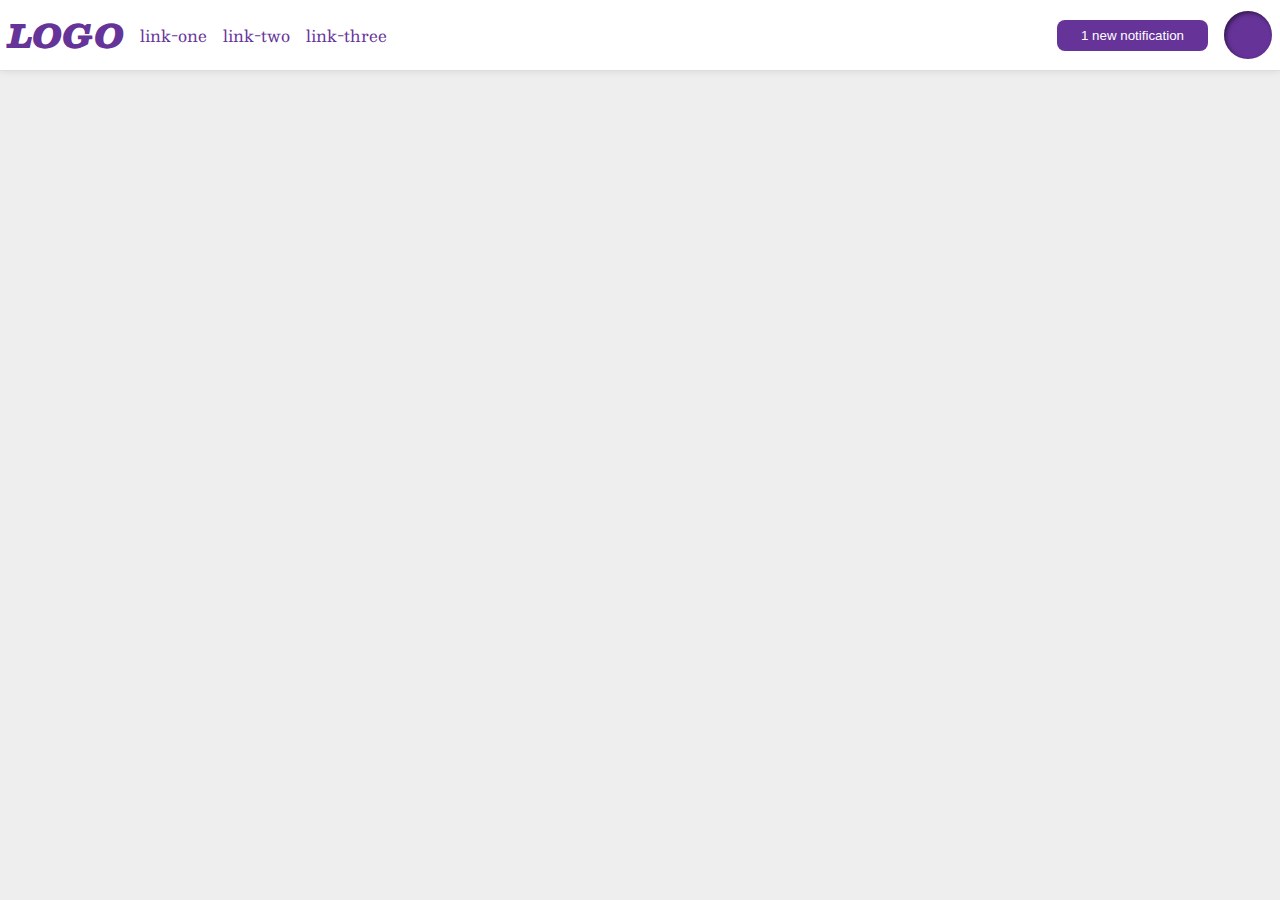
<file: foundations/flex/03-flex-header-2/index.html>
<!DOCTYPE html>
<html lang="en">
  <head>
    <meta charset="UTF-8">
    <meta http-equiv="X-UA-Compatible" content="IE=edge">
    <meta name="viewport" content="width=device-width, initial-scale=1.0">
    <title>Flex Header 2</title>
    <link rel="stylesheet" href="style.css">
  </head>
  <body>
    <div class="header">
      <div class="left">
        <div class="logo">
          LOGO
        </div>
        <ul class="links">
          <li><a href="https://google.com">link-one</a></li>
          <li><a href="https://google.com">link-two</a></li>
          <li><a href="https://google.com">link-three</a></li>
        </ul>
      </div>
      <div class="right">
        <button class="notifications">
          1 new notification
        </button>
        <div class="profile-image"></div>
      </div>
    </div>
  </body>
</html>
</file>
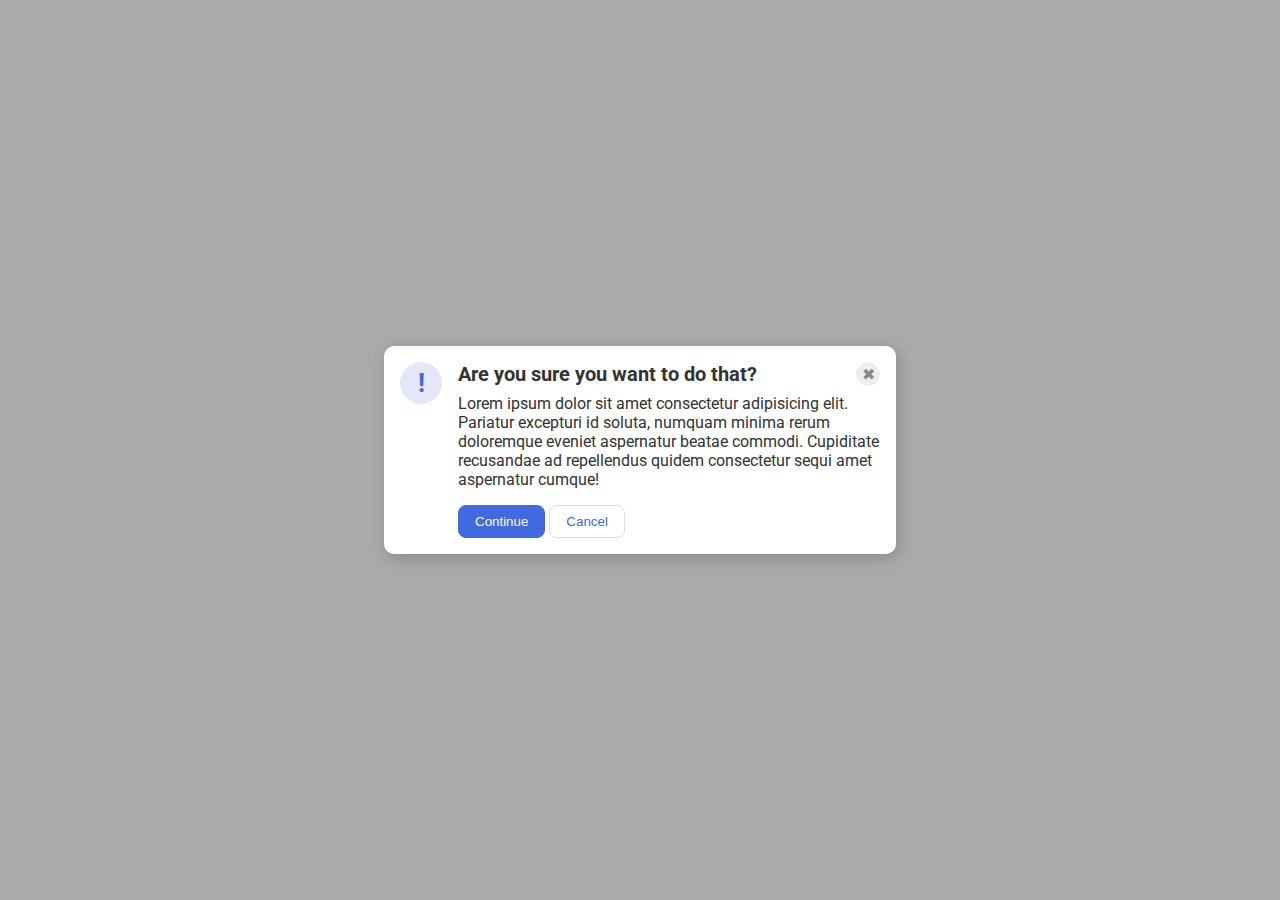
<file: foundations/flex/05-flex-modal/index.html>
<!DOCTYPE html>
<html lang="en">
  <head>
    <meta charset="UTF-8">
    <meta http-equiv="X-UA-Compatible" content="IE=edge">
    <meta name="viewport" content="width=device-width, initial-scale=1.0">
    <link rel="stylesheet" href="style.css">
    <title>Modal</title>
  </head>
  <body>
    <div class="modal">
      <div class="icon">!</div>
      <div class="container">
      <div class="header">Are you sure you want to do that?
      <button class="close-button">✖</button>
      </div>
      <div class="text">Lorem ipsum dolor sit amet consectetur adipisicing elit. Pariatur excepturi id soluta, numquam minima rerum doloremque eveniet aspernatur beatae commodi. Cupiditate recusandae ad repellendus quidem consectetur sequi amet aspernatur cumque!</div>
      <button class="continue">Continue</button>
      <button class="cancel">Cancel</button>
      </div>
    </div>
  </body>
</html>
</file>
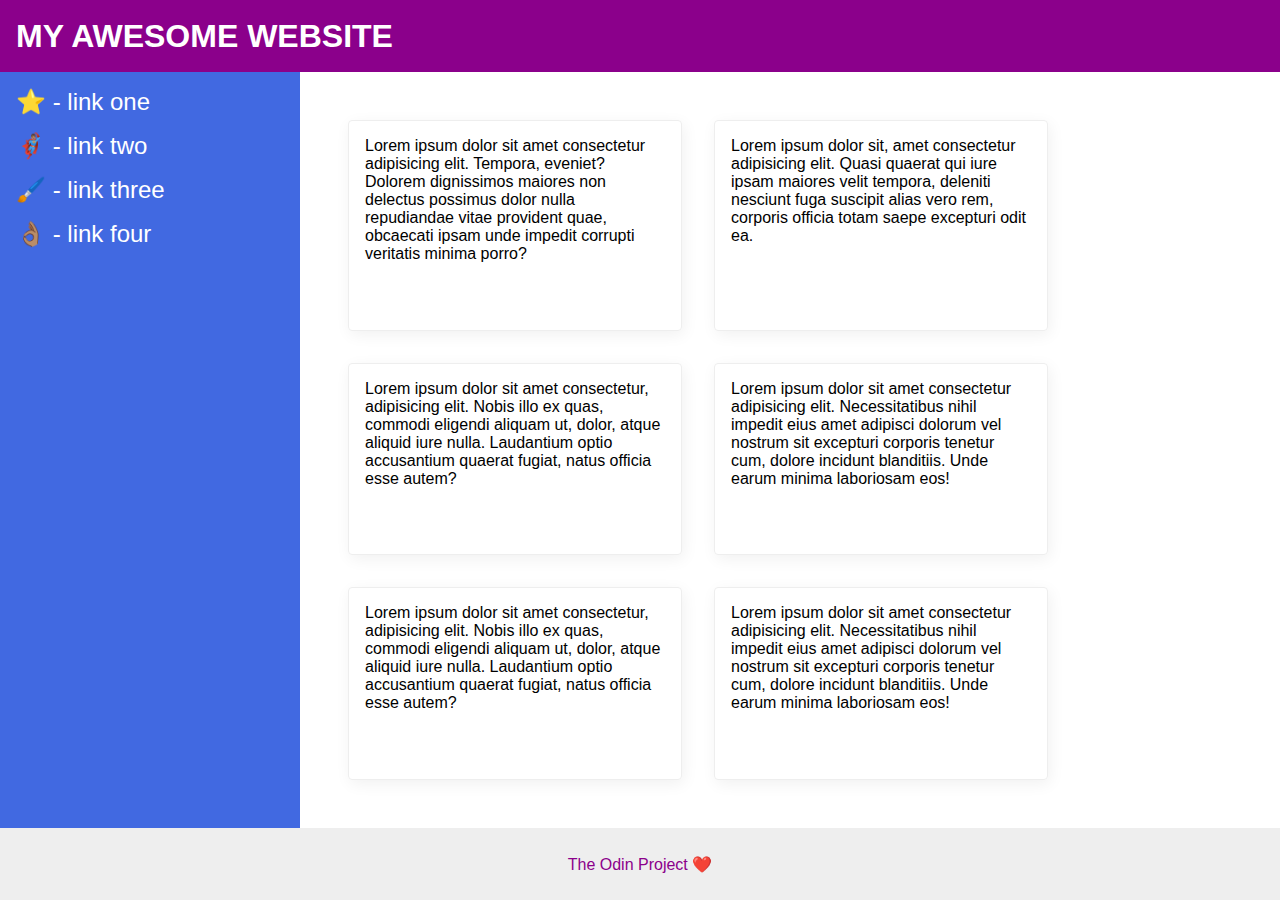
<file: foundations/flex/07-flex-layout-2/index.html>
<!DOCTYPE html>
<html lang="en">
  <head>
    <meta charset="UTF-8">
    <meta http-equiv="X-UA-Compatible" content="IE=edge">
    <meta name="viewport" content="width=device-width, initial-scale=1.0">
    <title>The Holy Grail</title>
    <link rel="stylesheet" href="style.css">
  </head>
  <body>
    <div class="header">
      MY AWESOME WEBSITE
    </div>
    <div class="wrap">
      <div class="sidebar">
        <ul>
          <li><a href="#">⭐ - link one</a></li>
          <li><a href="#">🦸🏽‍♂️ - link two</a></li>
          <li><a href="#">🖌️ - link three</a></li>
          <li><a href="#">👌🏽 - link four</a></li>
        </ul>
      </div>
      <div class="container">
        <div class="card">Lorem ipsum dolor sit amet consectetur adipisicing elit. Tempora, eveniet? Dolorem dignissimos maiores non delectus possimus dolor nulla repudiandae vitae provident quae, obcaecati ipsam unde impedit corrupti veritatis minima porro?</div>
        <div class="card">Lorem ipsum dolor sit, amet consectetur adipisicing elit. Quasi quaerat qui iure ipsam maiores velit tempora, deleniti nesciunt fuga suscipit alias vero rem, corporis officia totam saepe excepturi odit ea.</div>
        <div class="card">Lorem ipsum dolor sit amet consectetur, adipisicing elit. Nobis illo ex quas, commodi eligendi aliquam ut, dolor, atque aliquid iure nulla. Laudantium optio accusantium quaerat fugiat, natus officia esse autem?</div>
        <div class="card">Lorem ipsum dolor sit amet consectetur adipisicing elit. Necessitatibus nihil impedit eius amet adipisci dolorum vel nostrum sit excepturi corporis tenetur cum, dolore incidunt blanditiis. Unde earum minima laboriosam eos!</div>
        <div class="card">Lorem ipsum dolor sit amet consectetur, adipisicing elit. Nobis illo ex quas, commodi eligendi aliquam ut, dolor, atque aliquid iure nulla. Laudantium optio accusantium quaerat fugiat, natus officia esse autem?</div>
        <div class="card">Lorem ipsum dolor sit amet consectetur adipisicing elit. Necessitatibus nihil impedit eius amet adipisci dolorum vel nostrum sit excepturi corporis tenetur cum, dolore incidunt blanditiis. Unde earum minima laboriosam eos!</div>
      </div>
    </div>
    <div class="footer">
      The Odin Project ❤️
    </div>
  </body>
</html>
</file>
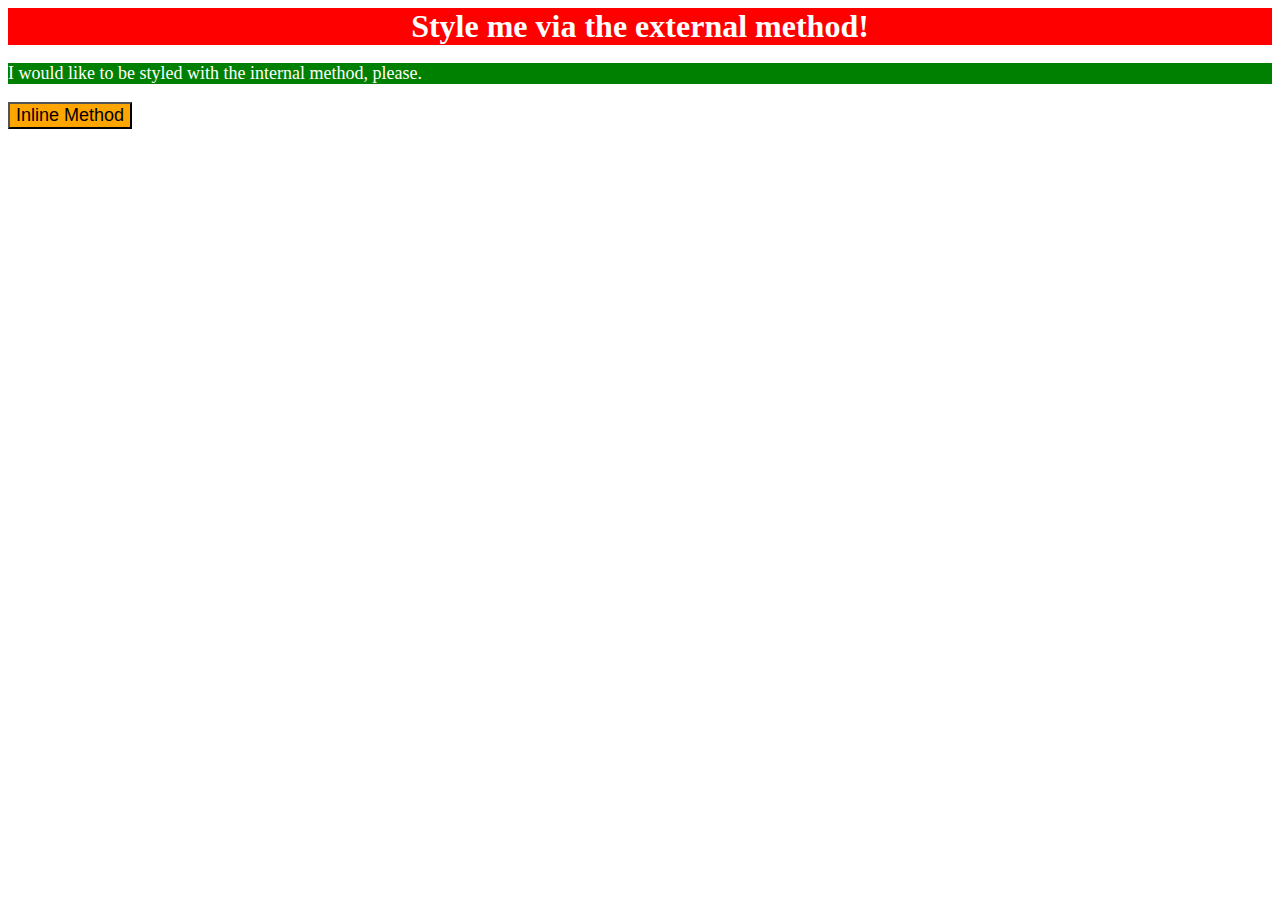
<file: foundations/intro-to-css/01-css-methods/index.html>
<!DOCTYPE html>
<html lang="en">
  <head>
    <meta charset="UTF-8">
    <meta http-equiv="X-UA-Compatible" content="IE=edge">
    <meta name="viewport" content="width=device-width, initial-scale=1.0">
    <title>Methods for Adding CSS</title>
    <link rel="stylesheet" href="style.css">
    <style>
      p{
        color: white;
        background-color: green;
        font-size: 18px;
      }
    </style>
  </head>
  <body>
    <div>Style me via the external method!</div>
    <p>I would like to be styled with the internal method, please.</p>
    <button style="background-color: orange; font-size: 18px;">Inline Method</button>
  </body>
</html>
</file>
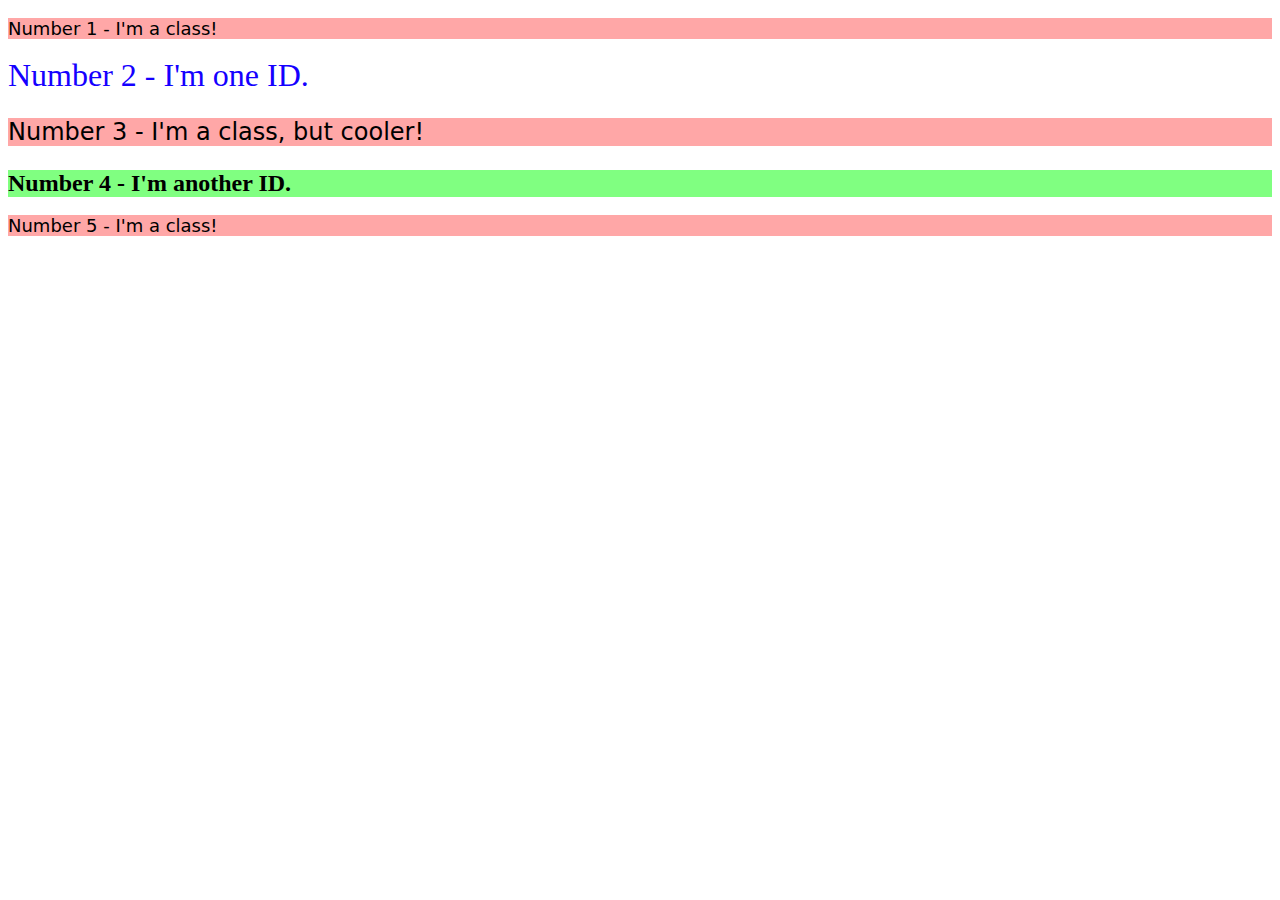
<file: foundations/intro-to-css/02-class-id-selectors/index.html>
<!DOCTYPE html>
<html lang="en">
  <head>
    <meta charset="UTF-8">
    <meta http-equiv="X-UA-Compatible" content="IE=edge">
    <meta name="viewport" content="width=device-width, initial-scale=1.0">
    <title>Class and ID Selectors</title>
    <link rel="stylesheet" href="style.css">
  </head>
  <body>
    <p class="my-text">Number 1 - I'm a class!</p>
    <div id="container">Number 2 - I'm one ID.</div>
    <p class="my-text special">Number 3 - I'm a class, but cooler!</p>
    <div id="another" class="special">Number 4 - I'm another ID.</div>
    <p class="my-text">Number 5 - I'm a class!</p>
  </body>
</html>
</file>
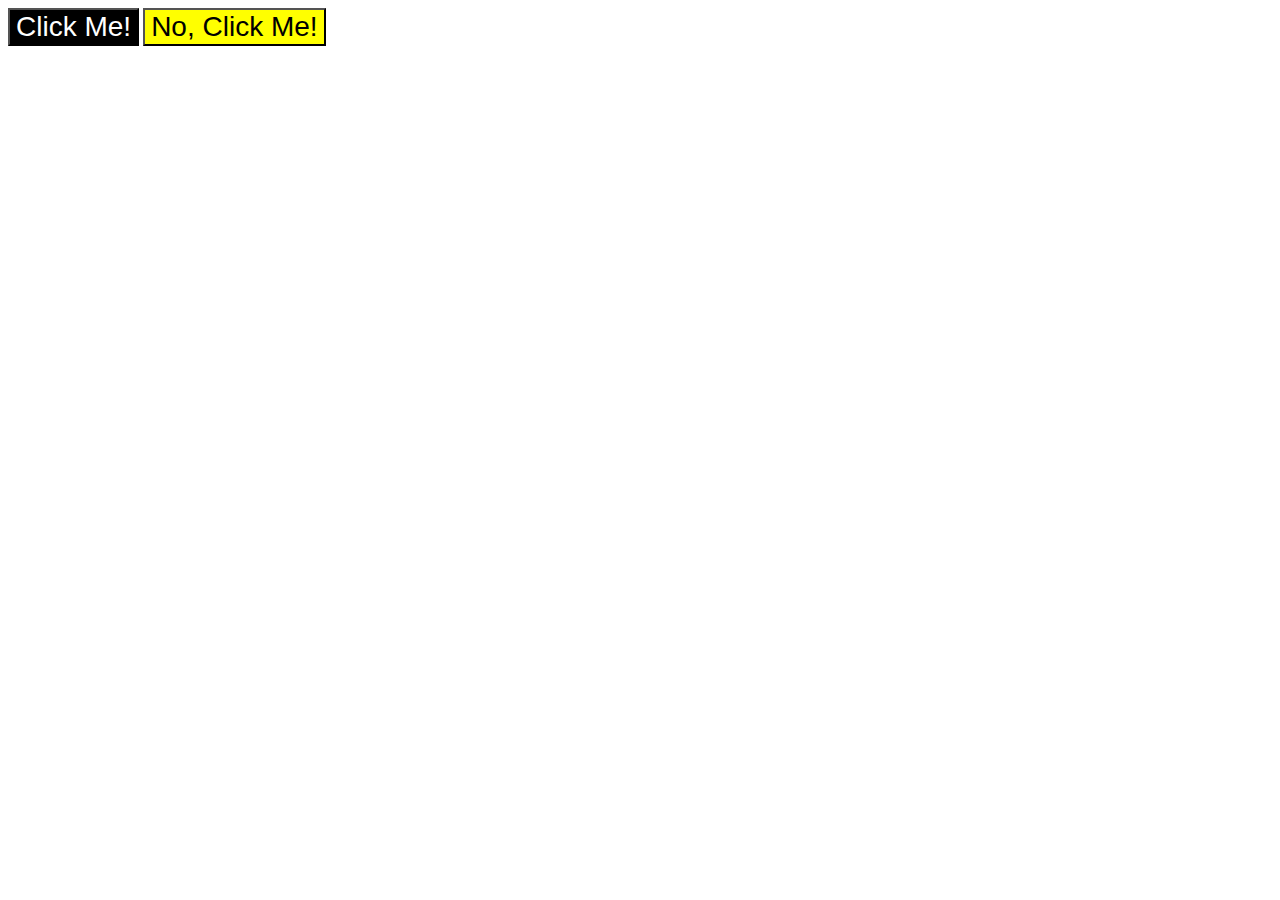
<file: foundations/intro-to-css/03-grouping-selectors/index.html>
<!DOCTYPE html>
<html lang="en">
  <head>
    <meta charset="UTF-8">
    <meta http-equiv="X-UA-Compatible" content="IE=edge">
    <meta name="viewport" content="width=device-width, initial-scale=1.0">
    <title>Grouping Selectors</title>
    <link rel="stylesheet" href="style.css">
  </head>
  <body>
    <button class="my-class first">Click Me!</button>
    <button class="my-class second">No, Click Me!</button>
  </body>
</html>
</file>
<file: foundations/flex/03-flex-header-2/style.css>
/* this is some magical font-importing.  
you'll learn about it later. */
@import url('https://fonts.googleapis.com/css2?family=Besley:ital,wght@0,400;1,900&display=swap');

body {
  margin: 0;
  background: #eee;
  font-family: Besley, serif;
}

.header {
  background: white;
  border-bottom: 1px solid #ddd;
  box-shadow: 0 0 8px rgba(0,0,0,.1);
  display: flex;
  justify-content: space-between;
  padding: 8px;
}

.profile-image {
  background: rebeccapurple;
  box-shadow: inset 2px 2px 4px rgba(0,0,0,.5);
  border-radius: 50%;
  width: 48px;
  height: 48px;
}

.logo {
  color: rebeccapurple;
  font-size: 32px;
  font-weight: 900;
  font-style: italic;
}

button {
  border: none;
  border-radius: 8px;
  background: rebeccapurple;
  color: white;
  padding: 8px 24px;
}

a {
  /* this removes the line under our links */
  text-decoration: none;
  color: rebeccapurple;
}

ul {
  list-style-type: none;
  display: flex;
  gap: 16px;
  padding: 0;
  margin: 0;
}

.right, .left {
  display: flex;
  align-items: center;
  gap: 16px;
}
</file>
<file: foundations/flex/05-flex-modal/style.css>
@import url('https://fonts.googleapis.com/css2?family=Roboto:wght@400;700&display=swap');

html, body {
  height: 100%;
}

body {
  font-family: Roboto, sans-serif;
  margin: 0;
  background: #aaa;
  color: #333;
  /* I'll give you this one for free lol */
  display: flex;
  align-items: center;
  justify-content: center;
}

.modal {
  background: white;
  width: 480px;
  border-radius: 10px;
  box-shadow: 2px 4px 16px rgba(0,0,0,.2);
  display: flex;
  gap: 16px;
  padding: 16px;
}

.icon {
  color: royalblue;
  font-size: 26px;
  font-weight: 700;
  background: lavender;
  width: 42px;
  height: 42px;
  border-radius: 50%;
  display: flex;
  align-items: center;
  justify-content: center;
}

.close-button {
  background: #eee;
  border-radius: 50%;
  color: #888;
  font-weight: 400;
  font-size: 16px;
  height: 24px;
  width: 24px;
  display: flex;
  align-items: center;
  justify-content: center;
  border: 1px solid #eee;
  padding: 0;
}

button {
  cursor: pointer;
  padding: 8px 16px;
  border-radius: 8px;
}

button.continue {
  background: royalblue;
  border: 1px solid royalblue;
  color: white;
}

button.cancel {
  background: white;
  border: 1px solid #ddd;
  color: royalblue;
}

.header {
  display: flex;
  justify-content: space-between;
  align-items: center;
  font-weight: 700;
  font-size: 20px;
  margin-bottom: 8px;

}

.icon {
  flex-shrink: 0;
}

.text {
  margin-bottom: 16px;
}
</file>
<file: foundations/flex/07-flex-layout-2/style.css>
body {
  font-family: -apple-system, BlinkMacSystemFont, 'Segoe UI', Roboto, Oxygen, Ubuntu, Cantarell, 'Open Sans', 'Helvetica Neue', sans-serif;
  margin: 0;
  min-height: 100vh;
  display: flex;
  flex-direction: column;
}

.header {
  height: 72px;
  background: darkmagenta;
  color: white;
  display: flex;
  align-items: center;
  padding: 0 16px;
  font-size: 32px;
  font-weight: 900;
}

.footer {
  height: 72px;
  background: #eee;
  color: darkmagenta;
  display: flex;
  justify-content: center;
  align-items: center;
}

.sidebar {
  background: royalblue;
  box-sizing: border-box;
  flex-shrink: 0;
  padding: 16px;
  width: 300px;
}

.card {
  border: 1px solid #eee;
  box-shadow: 2px 4px 16px rgba(0,0,0,.06);
  border-radius: 4px;
  padding: 16px;
  width: 300px;

}

.container {
  padding: 48px;
  display: flex;
  flex-wrap: wrap;
  gap: 32px;
}

.wrap {
  display: flex;
  flex: 1;
}

a {
  text-decoration: none;
  color: white;
  font-size: 24px;
  margin-bottom: 16px;
}

ul {
  list-style: none;
  margin: 0;
  padding: 0;
}

li {
  margin-bottom: 16px;
}
</file>
<file: foundations/intro-to-css/01-css-methods/style.css>
div {
    background-color: red;
    color: white;
    font-size: 32px;
    text-align: center;
    font-weight: bold;
}
</file>
<file: foundations/intro-to-css/02-class-id-selectors/style.css>
.my-text{
    background-color: #ffa7a7;
    font-size: 18px;
    font-family: Verdana, "DejaVu Sans", sans-serif;
}

#container {
    color: #1500ff;
    font-size: 32px;
}

.special{
    font-size: 24px;
}

#another {
    background-color: #80ff81;
    font-weight: bold;
}
</file>
<file: foundations/intro-to-css/03-grouping-selectors/style.css>
.my-class,
.second{
    font-size: 28px;
    font-family: Helvetica, sans-serif, 'Times New Roman';
}

/* .my-class.first {
    background-color: black;
    color: white;
}

.my-class.second {
    background-color: yellow;
} */

.first {
    background-color: black;
    color: white;
}

.second {
    background-color: yellow;
}
</file>
